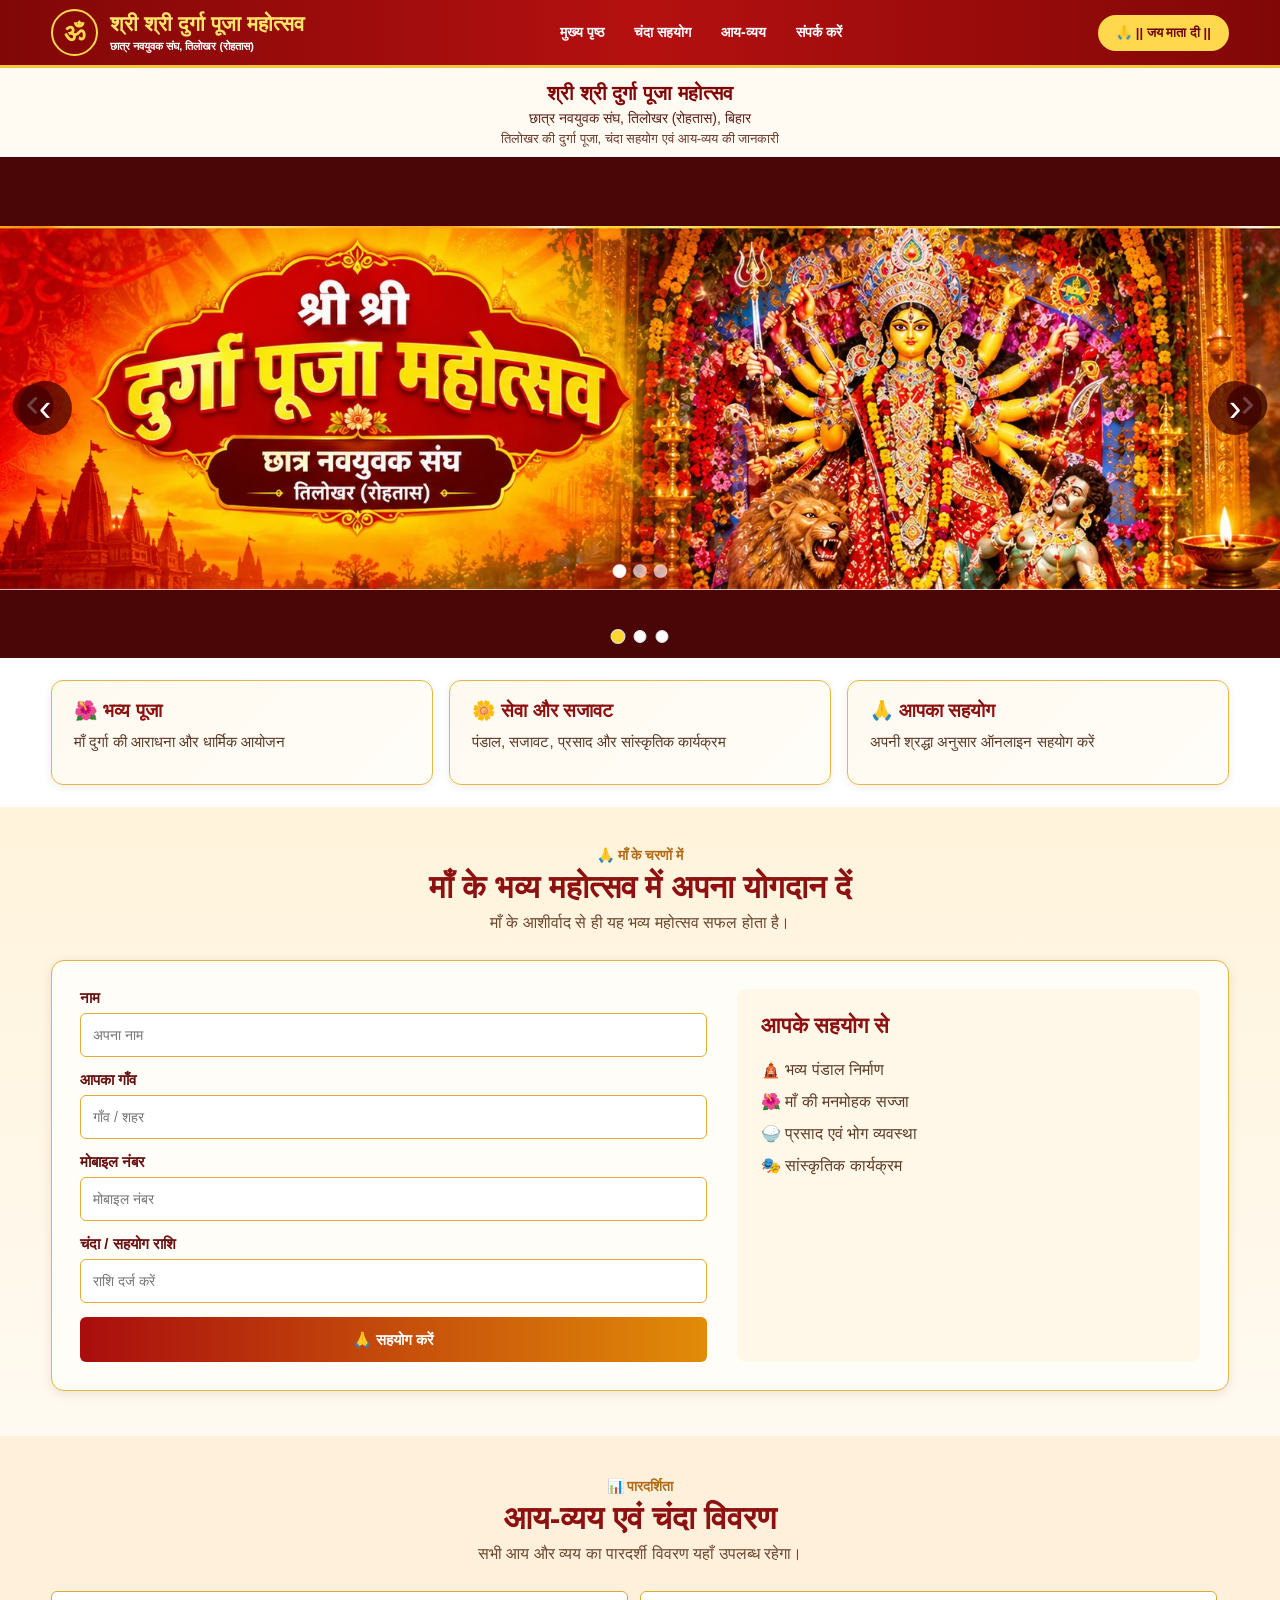
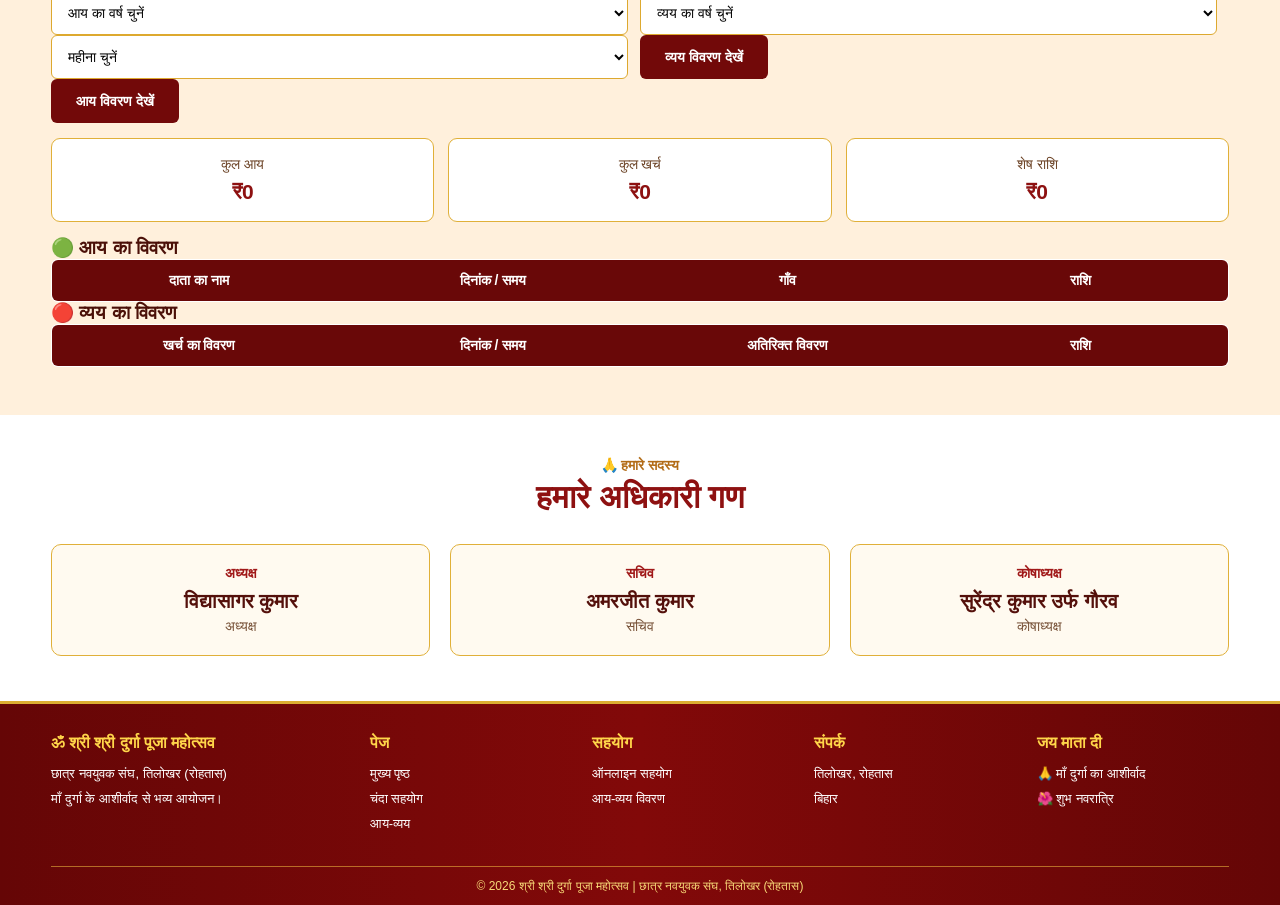
<file: index.html>
<!DOCTYPE html>
<html lang="hi">
<head>
<meta charset="UTF-8">
<meta name="viewport" content="width=device-width, initial-scale=1.0">

<meta name="google-site-verification" content="oud3vgP3lv2mJTjaL3decYX1BunGP83LpR1p1_RRr0Q" />

<title>श्री श्री दुर्गा पूजा महोत्सव | तिलोखर, रोहतास</title>
<link rel="icon" type="image/png" href="favicon.png">
<meta name="description" content="श्री श्री दुर्गा पूजा महोत्सव, छात्र नवयुवक संघ, तिलोखर (रोहतास) की आधिकारिक वेबसाइट। पूजा, चंदा सहयोग, आय-व्यय और समिति की जानकारी।">

<meta name="keywords" content="दुर्गा पूजा तिलोखर, Tilokhar Durga Puja, दुर्गा पूजा रोहतास, तिलोखर पूजा">

<meta name="robots" content="index, follow">

<style>

/* =========================
   BASIC
========================= */

*{
    margin:0;
    padding:0;
    box-sizing:border-box;
}

html{
    scroll-behavior:smooth;
}

body{
    font-family:Arial,"Noto Sans Devanagari",sans-serif;
    background:#fffaf2;
    color:#4b1008;
    overflow-x:hidden;
}


/* =========================
   HEADER
========================= */

header{
    width:100%;
    min-height:68px;

    background:linear-gradient(
        90deg,
        #810707,
        #b51010,
        #810707
    );

    border-bottom:3px solid #f4c63d;

    display:flex;
    align-items:center;
    justify-content:space-between;

    padding:7px 4%;

    gap:20px;
}


/* LEFT */

.brand{
    display:flex;
    align-items:center;
    gap:12px;

    flex-shrink:0;
}

.logo{
    width:47px;
    height:47px;

    border:2px solid #ffd84c;
    border-radius:50%;

    display:flex;
    align-items:center;
    justify-content:center;

    color:#ffd84c;
    font-size:25px;
    font-weight:bold;
}

.brand-text h1{
    color:#ffe36a;
    font-size:21px;
    line-height:1.1;
    font-weight:900;
}

.brand-text p{
    color:white;
    font-size:11px;
    margin-top:4px;
    font-weight:bold;
}


/* CENTER MENU */

nav{
    display:flex;
    align-items:center;
    justify-content:center;

    gap:30px;

    flex:1;
}

nav a{
    color:white;
    text-decoration:none;

    font-size:14px;
    font-weight:bold;

    white-space:nowrap;
}

nav a:hover{
    color:#ffd84d;
}


/* RIGHT */

.jai-mata{
    background:#ffd84d;
    color:#720707;

    padding:10px 18px;

    border-radius:25px;

    font-size:13px;
    font-weight:900;

    white-space:nowrap;
}


/* =========================
   POSTER SLIDER
========================= */

.hero{
    width:100%;
    background:#4a0606;
    overflow:hidden;
}

.slider{
    width:100%;
    position:relative;
    overflow:hidden;
}

.slides{
    width:300%;

    display:flex;

    transition:transform .7s ease-in-out;
}

.slide{
    width:33.333333%;
    flex:0 0 33.333333%;

    background:#4a0606;

    display:flex;
    align-items:center;
    justify-content:center;
}

.slide img{
    width:100%;
    height:auto;

    display:block;

    object-fit:contain;
}


/* ARROWS */

.arrow{
    position:absolute;

    top:50%;
    transform:translateY(-50%);

    width:54px;
    height:54px;

    border:none;
    border-radius:50%;

    background:rgba(65,0,0,.72);

    color:white;

    font-size:38px;
    line-height:54px;

    cursor:pointer;

    z-index:20;
}

.arrow:hover{
    background:#d69d17;
    color:#4a0606;
}

.arrow.left{
    left:18px;
}

.arrow.right{
    right:18px;
}


/* DOTS */

.dots{
    position:absolute;

    bottom:15px;
    left:50%;

    transform:translateX(-50%);

    display:flex;
    gap:9px;

    z-index:20;
}

.dot{
    width:13px;
    height:13px;

    border-radius:50%;

    background:white;

    border:1px solid #ddd;

    cursor:pointer;
}

.dot.active{
    background:#ffd52f;
    transform:scale(1.15);
}


/* =========================
   QUICK CARDS
========================= */

.quick-section{
    width:100%;

    background:#fff;

    padding:22px 4%;
}

.quick-cards{
    width:100%;

    display:grid;

    grid-template-columns:
        repeat(3,1fr);

    gap:16px;
}

.quick-card{
    min-height:105px;

    background:
        linear-gradient(
            135deg,
            #fffaf0,
            #fffdf8
        );

    border:1px solid #e2b842;

    border-radius:12px;

    padding:18px 22px;

    box-shadow:
        0 2px 8px
        rgba(90,40,0,.08);
}

.quick-card h3{
    color:#8d1111;

    font-size:19px;

    margin-bottom:8px;
}

.quick-card p{
    color:#5a3826;

    font-size:15px;

    line-height:1.6;
}


/* =========================
   DONATION SECTION
========================= */

.donation-section{
    width:100%;

    background:
        linear-gradient(
            180deg,
            #fff3db,
            #fffaf1
        );

    padding:40px 4% 45px;
}

.section-title{
    text-align:center;

    margin-bottom:28px;
}

.small-title{
    color:#b26b16;

    font-size:14px;

    font-weight:bold;

    margin-bottom:5px;
}

.section-title h2{
    color:#8e1111;

    font-size:32px;

    margin-bottom:8px;
}

.section-title p{
    color:#6a4730;

    font-size:16px;
}


/* DONATION BOX */

.donation-box{
    width:100%;

    background:#fffdf8;

    border:1px solid #e1b63d;

    border-radius:13px;

    padding:28px;

    box-shadow:
        0 3px 12px
        rgba(80,30,0,.10);
}

.donation-inner{
    display:grid;

    grid-template-columns:
        1.15fr .85fr;

    gap:30px;
}


/* FORM */

.form-group{
    margin-bottom:14px;
}

.form-group label{
    display:block;

    color:#671010;

    font-size:15px;

    font-weight:bold;

    margin-bottom:6px;
}

.form-group input{
    width:100%;

    height:44px;

    border:1px solid #e2ad32;

    border-radius:6px;

    padding:8px 12px;

    font-size:14px;

    background:white;

    color:#4b1008;

    outline:none;
}

.form-group input:focus{
    border-color:#a41414;
}


.donate-button{
    width:100%;

    height:45px;

    border:none;

    border-radius:6px;

    background:
        linear-gradient(
            90deg,
            #a90d0d,
            #e18c08
        );

    color:white;

    font-size:15px;

    font-weight:bold;

    cursor:pointer;
}

.donate-button:hover{
    opacity:.9;
}


/* INFO */

.donation-info{
    background:#fff8e8;

    border-radius:9px;

    padding:24px;
}

.donation-info h3{
    color:#8e1111;

    font-size:22px;

    margin-bottom:15px;
}

.donation-info p{
    color:#5d3b27;

    font-size:16px;

    line-height:2;
}


/* =========================
   ACCOUNTS
========================= */

.accounts-section{
    width:100%;

    background:#fff0dc;

    padding:42px 4% 48px;
}

.accounts-box{
    width:100%;
}


/* CONTROLS */

.account-controls{
    display:grid;

    grid-template-columns:
        1fr 1fr auto;

    gap:12px;

    margin-bottom:15px;
}

.account-controls select{
    width:100%;

    height:44px;

    border:1px solid #dda92f;

    border-radius:6px;

    padding:6px 12px;

    font-size:14px;

    background:white;
}

.view-button{
    height:44px;

    background:#720909;

    color:white;

    border:none;

    border-radius:6px;

    padding:0 25px;

    cursor:pointer;

    font-size:14px;

    font-weight:bold;
}


/* SUMMARY */

.summary{
    display:grid;

    grid-template-columns:
        repeat(3,1fr);

    gap:14px;

    margin-bottom:15px;
}

.summary-box{
    background:white;

    border:1px solid #e0b039;

    border-radius:9px;

    padding:17px;

    text-align:center;
}

.summary-box span{
    display:block;

    font-size:14px;

    color:#6b4225;

    margin-bottom:7px;
}

.summary-box strong{
    color:#8d1111;

    font-size:21px;
}


/* TABLE */

.account-table{
    width:100%;

    border-collapse:collapse;

    background:white;

    border:1px solid #dca72f;

    border-radius:7px;

    overflow:hidden;
}

.account-table th{
    background:#690808;
    color:white;
    padding:12px;
    font-size:14px;
    text-align:center;
    width:25%;
}

.account-table td{
    padding:13px;
    border-bottom:1px solid #eee0c7;
    font-size:14px;
    text-align:center;
    vertical-align:middle;
    width:25%;
}

.no-entry{
    text-align:center;

    color:#777;
}

/* =========================
   OFFICERS
========================= */

.officers-section{
    width:100%;

    background:#fff;

    padding:42px 4% 45px;
}

.officers{
    width:100%;

    display:grid;

    grid-template-columns:
        repeat(3,1fr);

    gap:20px;
}

.officer{
    background:#fffaf0;

    border:1px solid #e0b039;

    border-radius:10px;

    padding:20px;

    text-align:center;
}

.officer .role{
    color:#a01818;

    font-size:14px;

    margin-bottom:8px;

    font-weight:bold;
}

.officer h3{
    color:#54100b;

    font-size:20px;
}

.officer p{
    color:#765036;

    font-size:14px;

    margin-top:5px;
}


/* =========================
   FOOTER
========================= */

footer{
    width:100%;

    background:
        linear-gradient(
            90deg,
            #650606,
            #820909,
            #650606
        );

    color:white;

    border-top:3px solid #dcae32;
}

.footer-main{
    width:100%;

    padding:30px 4%;

    display:grid;

    grid-template-columns:
        1.5fr
        1fr
        1fr
        1fr
        1fr;

    gap:30px;
}

.footer-column h3{
    color:#ffd64a;

    font-size:16px;

    margin-bottom:10px;
}

.footer-column p,
.footer-column a{
    color:white;

    font-size:13px;

    line-height:1.9;

    text-decoration:none;

    display:block;
}

.footer-column a:hover{
    color:#ffd64a;
}

.footer-bottom{
    width:92%;

    margin:auto;

    border-top:
        1px solid
        rgba(255,210,70,.5);

    padding:12px 0;

    text-align:center;

    color:#f8d978;

    font-size:12px;
}


/* =========================
   TABLET
========================= */

@media(max-width:900px){

    header{
        flex-wrap:wrap;

        justify-content:center;
    }

    .brand{
        width:100%;

        justify-content:center;
    }

    nav{
        width:100%;

        gap:18px;
    }

    .quick-cards{
        grid-template-columns:1fr;
    }

    .donation-inner{
        grid-template-columns:1fr;
    }

    .officers{
        grid-template-columns:
            repeat(3,1fr);
    }

    .footer-main{
        grid-template-columns:
            repeat(2,1fr);
    }
}


/* =========================
   MOBILE
========================= */

@media(max-width:600px){

    header{
        padding:9px 10px;
    }

    .brand{
        width:100%;

        justify-content:center;
    }

    .brand-text h1{
        font-size:18px;
    }

    .brand-text p{
        font-size:10px;
    }

    nav{
        width:100%;

        overflow-x:auto;

        justify-content:flex-start;

        padding-bottom:4px;
    }

    nav a{
        font-size:12px;
    }

    .jai-mata{
        display:none;
    }


    /* POSTER */

    .arrow{
        width:40px;
        height:40px;

        line-height:40px;

        font-size:28px;
    }

    .arrow.left{
        left:8px;
    }

    .arrow.right{
        right:8px;
    }


    /* CARDS */

    .quick-section{
        padding:15px 4%;
    }


    /* DONATION */

    .donation-section{
        padding:30px 4%;
    }

    .section-title h2{
        font-size:25px;
    }

    .section-title p{
        font-size:14px;
    }

    .donation-box{
        padding:16px;
    }

    .donation-inner{
        gap:18px;
    }


    /* ACCOUNTS */

    .accounts-section{
        padding:30px 4%;
    }

    .account-controls{
        grid-template-columns:1fr;
    }

    .view-button{
        width:100%;
    }

    .summary{
        grid-template-columns:
            repeat(3,1fr);

        gap:7px;
    }

    .summary-box{
        padding:11px 4px;
    }

    .summary-box span{
        font-size:11px;
    }

    .summary-box strong{
        font-size:16px;
    }
.account-pagination{
    display:flex;
    align-items:center;
    justify-content:center;
    gap:8px;
    flex-wrap:wrap;
    margin-top:20px;
}

.account-pagination select{
    padding:8px 12px;
    border:1px solid #dca72f;
    border-radius:6px;
    background:white;
    color:#54100b;
    font-size:14px;
}

.account-pagination button{
    padding:8px 12px;
    border:1px solid #dca72f;
    border-radius:6px;
    background:white;
    color:#54100b;
    cursor:pointer;
    font-size:14px;
}

.account-pagination button.active{
    background:#690808;
    color:white;
}

.account-pagination button:disabled{
    opacity:.45;
    cursor:not-allowed;
}

.account-pagination .page-info{
    color:#765036;
    font-size:14px;
}

    /* OFFICERS */

    .officers-section{
        padding:30px 4%;
    }

    .officers{
        grid-template-columns:1fr;
    }


    /* FOOTER */

    .footer-main{
        grid-template-columns:
            1fr 1fr;

        gap:20px;
    }
}


@media(max-width:400px){

    .summary{
        grid-template-columns:1fr;
    }

    .footer-main{
        grid-template-columns:1fr;
    }
}
/* =========================
   UPI PAYMENT PANEL
========================= */

.upi-payment-panel{
    display:none;
    margin-top:20px;
    padding:20px;
    background:#fff8e1;
    border:2px solid #e2ad32;
    border-radius:12px;
    text-align:center;
}

.upi-payment-panel h3{
    color:#8e1111;
    font-size:22px;
    margin-bottom:10px;
}

.upi-payment-panel p{
    color:#5d3b27;
    line-height:1.7;
}

.upi-id-box{
    background:white;
    border:1px solid #e2ad32;
    padding:12px;
    margin:15px 0;
    border-radius:8px;
    color:#8e1111;
    font-weight:bold;
}

.upi-qr{
    width:260px;
    max-width:100%;
    height:auto;
    display:block;
    margin:15px auto;
    border-radius:10px;
    border:1px solid #ddd;
}

.upi-pay-button{
    display:block;
    width:100%;
    padding:13px;
    margin:12px 0;
    background:#198754;
    color:white;
    text-decoration:none;
    border-radius:7px;
    font-weight:bold;
    font-size:15px;
}

.upi-pay-button:hover{
    opacity:.9;
}

.utr-input{
    width:100%;
    height:45px;
    padding:10px 12px;
    margin:10px 0;
    border:1px solid #dca72f;
    border-radius:7px;
    font-size:14px;
    box-sizing:border-box;
    outline:none;
}

.utr-input:focus{
    border-color:#8e1111;
}

.payment-submit-button{
    width:100%;
    min-height:45px;
    padding:10px;
    border:none;
    border-radius:7px;
    background:#a90d0d;
    color:white;
    font-size:15px;
    font-weight:bold;
    cursor:pointer;
}

.payment-submit-button:hover{
    opacity:.9;
}

.payment-note{
    font-size:13px !important;
    color:#6a4730 !important;
}
</style>
</head>


<body>


<!-- =========================
     HEADER
========================= -->

<header>

    <!-- LEFT -->

    <div class="brand">

        <div class="logo">
            ॐ
        </div>

        <div class="brand-text">

            <h1>
                श्री श्री दुर्गा पूजा महोत्सव
            </h1>

            <p>
                छात्र नवयुवक संघ, तिलोखर (रोहतास)
            </p>

        </div>

    </div>


    <!-- CENTER -->

    <nav>

        <a href="#">
            मुख्य पृष्ठ
        </a>

        <a href="#donation">
            चंदा सहयोग
        </a>

        <a href="#accounts">
            आय-व्यय
        </a>

        <a href="#contact">
            संपर्क करें
        </a>

    </nav>


    <!-- RIGHT -->

    <div class="jai-mata">
        🙏 || जय माता दी ||
    </div>

</header>
<!-- SEO TITLE -->
<section style="text-align:center; padding:14px 10px 10px; background:#fffaf2;">

    <h2 style="font-size:20px; color:#810707; margin-bottom:5px;">
        श्री श्री दुर्गा पूजा महोत्सव
    </h2>

    <p style="font-size:14px; color:#5a2118;">
        छात्र नवयुवक संघ, तिलोखर (रोहतास), बिहार
    </p>

    <p style="font-size:13px; color:#6b3a2d; margin-top:4px;">
        तिलोखर की दुर्गा पूजा, चंदा सहयोग एवं आय-व्यय की जानकारी
    </p>

</section>


<!-- =========================
     POSTER SLIDER
========================= -->

<section class="hero">

    <div class="slider">

        <div
            class="slides"
            id="slides"
        >

            <!-- POSTER 1 -->

            <div class="slide">

                <img
                    src="poster-1-puja.jpg"
                    alt="श्री श्री दुर्गा पूजा महोत्सव"
                >

            </div>


            <!-- POSTER 2 -->

            <div class="slide">

                <img
                    src="poster-2-adhikarigan.jpg"
                    alt="अधिकारी गण"
                >

            </div>


            <!-- POSTER 3 -->

            <div class="slide">

                <img
                    src="poster-3-donation.jpg"
                    alt="चंदा सहयोग"
                >

            </div>

        </div>


        <!-- LEFT ARROW -->

        <button
            class="arrow left"
            onclick="prevSlide()"
        >
            ‹
        </button>


        <!-- RIGHT ARROW -->

        <button
            class="arrow right"
            onclick="nextSlide()"
        >
            ›
        </button>


        <!-- DOTS -->

        <div class="dots">

            <span
                class="dot active"
                onclick="goToSlide(0)"
            ></span>

            <span
                class="dot"
                onclick="goToSlide(1)"
            ></span>

            <span
                class="dot"
                onclick="goToSlide(2)"
            ></span>

        </div>

    </div>

</section>



<!-- =========================
     QUICK CARDS
========================= -->

<section class="quick-section">

    <div class="quick-cards">


        <div class="quick-card">

            <h3>
                🌺 भव्य पूजा
            </h3>

            <p>
                माँ दुर्गा की आराधना और धार्मिक आयोजन
            </p>

        </div>


        <div class="quick-card">

            <h3>
                🌼 सेवा और सजावट
            </h3>

            <p>
                पंडाल, सजावट, प्रसाद और सांस्कृतिक कार्यक्रम
            </p>

        </div>


        <div class="quick-card">

            <h3>
                🙏 आपका सहयोग
            </h3>

            <p>
                अपनी श्रद्धा अनुसार ऑनलाइन सहयोग करें
            </p>

        </div>


    </div>

</section>



<!-- =========================
     DONATION
========================= -->

<section
    class="donation-section"
    id="donation"
>

    <div class="section-title">

        <div class="small-title">
            🙏 माँ के चरणों में
        </div>

        <h2>
            माँ के भव्य महोत्सव में अपना योगदान दें
        </h2>

        <p>
            माँ के आशीर्वाद से ही यह भव्य महोत्सव सफल होता है।
        </p>

    </div>


    <div class="donation-box">

        <div class="donation-inner">


            <!-- FORM -->

<div>

    <!-- नाम -->
    <div class="form-group">
        <label>नाम</label>

        <input
            type="text"
            id="donorName"
            placeholder="अपना नाम"
            required
        >
    </div>


    <!-- गाँव -->
    <div class="form-group">
        <label>आपका गाँव</label>

        <input
            type="text"
            id="donorVillage"
            placeholder="गाँव / शहर"
            required
        >
    </div>


    <!-- मोबाइल -->
    <div class="form-group">
        <label>मोबाइल नंबर</label>

        <input
            type="tel"
            id="donorMobile"
            placeholder="मोबाइल नंबर"
            maxlength="10"
            inputmode="numeric"
            required
        >
    </div>


    <!-- राशि -->
    <div class="form-group">
        <label>चंदा / सहयोग राशि</label>

        <input
            type="number"
            id="donationAmount"
            placeholder="राशि दर्ज करें"
            min="101"
            step="1"
            required
        >
    </div>


    <!-- सहयोग बटन -->
    <button
        class="donate-button"
        type="button"
        onclick="startDonation()"
    >
        🙏 सहयोग करें
    </button>


    <!-- =========================
         UPI PAYMENT PANEL
    ========================= -->

    <div
        id="upiPaymentPanel"
        class="upi-payment-panel"
    >

        <h3>
            🙏 UPI से भुगतान करें
        </h3>

        <p>
            सहयोग राशि:
            <strong id="selectedDonationAmount">
                ₹0
            </strong>
        </p>

        <div class="upi-id-box">
            UPI ID: 8409651490-2@ybl
        </div>


        <!-- QR CODE -->
        <img
            src="IPPB QR.png"
            alt="UPI QR Code"
            class="upi-qr"
        >


        <!-- UPI APP BUTTON -->
        <a
            id="upiPayButton"
            class="upi-pay-button"
            href="#"
        >
            📱 UPI App से भुगतान करें
        </a>


        <p class="payment-note">
            भुगतान करने के बाद नीचे अपना
            UTR / Transaction ID दर्ज करें।
        </p>


        <input
            type="text"
            id="donationUTR"
            class="utr-input"
            placeholder="UTR / Transaction ID"
        >


        <button
            id="paymentSubmitButton"
            class="payment-submit-button"
            type="button"
            onclick="submitDonationPayment()"
        >
            ✅ भुगतान विवरण जमा करें
        </button>

    </div>

</div>


            <!-- INFO -->

            <div class="donation-info">

                <h3>
                    आपके सहयोग से
                </h3>

                <p>
                    🛕 भव्य पंडाल निर्माण
                </p>

                <p>
                    🌺 माँ की मनमोहक सज्जा
                </p>

                <p>
                    🍚 प्रसाद एवं भोग व्यवस्था
                </p>

                <p>
                    🎭 सांस्कृतिक कार्यक्रम
                </p>

            </div>

        </div>

    </div>

</section>



<!-- =========================
     ACCOUNTS
========================= -->

<section
    class="accounts-section"
    id="accounts"
>

    <div class="section-title">

        <div class="small-title">
            📊 पारदर्शिता
        </div>

        <h2>
            आय-व्यय एवं चंदा विवरण
        </h2>

        <p>
            सभी आय और व्यय का पारदर्शी विवरण यहाँ उपलब्ध रहेगा।
        </p>

    </div>


    <div class="accounts-box">


        <div class="account-controls">

    <!-- आय के लिए -->
    <div class="income-controls">
        <select id="incomeYear">
            <option value="">आय का वर्ष चुनें</option>
            <option value="2026">2026</option>
        </select>

        <select id="incomeMonth">
            <option value="">महीना चुनें</option>
            <option value="all">सभी महीने</option>
            <option value="9">सितंबर</option>
            <option value="10">अक्टूबर</option>
            <option value="11">नवंबर</option>
            <option value="12">दिसंबर</option>
        </select>

        <button class="view-button" id="incomeViewButton">
            आय विवरण देखें
        </button>
    </div>

    <!-- व्यय के लिए -->
    <div class="expense-controls">
        <select id="expenseYear">
            <option value="">व्यय का वर्ष चुनें</option>
            <option value="2026">2026</option>
        </select>

        <button class="view-button" id="expenseViewButton">
            व्यय विवरण देखें
        </button>
    </div>

</div>
</div>
        <div class="summary">

            <div class="summary-box">

                <span>
                    कुल आय
                </span>

                <strong id="totalIncome">
    ₹0
</strong>

            </div>


            <div class="summary-box">

                <span>
                    कुल खर्च
                </span>

                <strong id="totalExpense">
    ₹0
</strong>

            </div>


            <div class="summary-box">

                <span>
                    शेष राशि
                </span>

                <strong id="totalBalance">
    ₹0
</strong>

            </div>

        </div>


       <div class="account-list-section">

    <!-- =========================
         आय का विवरण
    ========================= -->

    <h3 class="income-title">🟢 आय का विवरण</h3>

    <table class="account-table">

        <thead>
            <tr>
                <th>दाता का नाम</th>
                <th>दिनांक / समय</th>
                <th>गाँव</th>
                <th>राशि</th>
            </tr>
        </thead>

        <tbody id="incomeTableBody"></tbody>

    </table>

    <div
        id="incomePagination"
        class="account-pagination"
    ></div>


    <!-- =========================
         व्यय का विवरण
    ========================= -->

    <h3 class="expense-title">🔴 व्यय का विवरण</h3>

    <table class="account-table">

        <thead>
            <tr>
                <th>खर्च का विवरण</th>
                <th>दिनांक / समय</th>
                <th>अतिरिक्त विवरण</th>
                <th>राशि</th>
            </tr>
        </thead>

        <tbody id="expenseTableBody"></tbody>

    </table>

    <div
        id="expensePagination"
        class="account-pagination"
    ></div>

</div>

    </div>

</section>



<!-- =========================
     OFFICERS
========================= -->

<section class="officers-section">

    <div class="section-title">

        <div class="small-title">
            🙏 हमारे सदस्य
        </div>

        <h2>
            हमारे अधिकारी गण
        </h2>

    </div>


    <div class="officers">


        <div class="officer">

            <div class="role">
                अध्यक्ष
            </div>

            <h3>
                विद्यासागर कुमार
            </h3>

            <p>
                अध्यक्ष
            </p>

        </div>


        <div class="officer">

            <div class="role">
                सचिव
            </div>

            <h3>
                अमरजीत कुमार
            </h3>

            <p>
                सचिव
            </p>

        </div>


        <div class="officer">

            <div class="role">
                कोषाध्यक्ष
            </div>

            <h3>
                सुरेंद्र कुमार उर्फ गौरव
            </h3>

            <p>
                कोषाध्यक्ष
            </p>

        </div>


    </div>

</section>



<!-- =========================
     FOOTER
========================= -->

<footer id="contact">

    <div class="footer-main">


        <div class="footer-column">

            <h3>
                ॐ श्री श्री दुर्गा पूजा महोत्सव
            </h3>

            <p>
                छात्र नवयुवक संघ, तिलोखर (रोहतास)
            </p>

            <p>
                माँ दुर्गा के आशीर्वाद से भव्य आयोजन।
            </p>

        </div>


        <div class="footer-column">

            <h3>
                पेज
            </h3>

            <a href="#">
                मुख्य पृष्ठ
            </a>

            <a href="#donation">
                चंदा सहयोग
            </a>

            <a href="#accounts">
                आय-व्यय
            </a>

        </div>


        <div class="footer-column">

            <h3>
                सहयोग
            </h3>

            <a href="#donation">
                ऑनलाइन सहयोग
            </a>

            <a href="#accounts">
                आय-व्यय विवरण
            </a>

        </div>


        <div class="footer-column">

            <h3>
                संपर्क
            </h3>

            <p>
                तिलोखर, रोहतास
            </p>

            <p>
                बिहार
            </p>

        </div>


        <div class="footer-column">

            <h3>
                जय माता दी
            </h3>

            <p>
                🙏 माँ दुर्गा का आशीर्वाद
            </p>

            <p>
                🌺 शुभ नवरात्रि
            </p>

        </div>


    </div>


    <div class="footer-bottom">

        © 2026 श्री श्री दुर्गा पूजा महोत्सव
        |
        छात्र नवयुवक संघ, तिलोखर (रोहतास)

    </div>

</footer>



<!-- =========================
     SLIDER JAVASCRIPT
========================= -->

<script>

let currentSlide = 0;

const totalSlides = 3;

const slides =
    document.getElementById("slides");

const dots =
    document.querySelectorAll(".dot");


function updateSlider(){

    slides.style.transform =
        "translateX(-" +
        (currentSlide * 33.3333333333) +
        "%)";


    dots.forEach(function(dot,index){

        if(index === currentSlide){

            dot.classList.add("active");

        }else{

            dot.classList.remove("active");

        }

    });

}


function nextSlide(){

    currentSlide++;

    if(currentSlide >= totalSlides){

        currentSlide = 0;

    }

    updateSlider();

}


function prevSlide(){

    currentSlide--;

    if(currentSlide < 0){

        currentSlide = totalSlides - 1;

    }

    updateSlider();

}


function goToSlide(index){

    currentSlide = index;

    updateSlider();

}


/* 5 सेकंड में poster बदलेगा */

setInterval(function(){

    nextSlide();

},5000);
</script>

<script>

const DONATION_API = "https://script.google.com/macros/s/AKfycbyJ5n4dj_5qxm5g_LT0ENFjZ-tnMQdNJEleRuOH6T0bda5ili3PrDMkQkB9aejHxZrdfQ/exec";

let currentDonationData = null;


/* =========================
   START DONATION
========================= */

function startDonation(){

    const name =
        document.getElementById("donorName").value.trim();

    const village =
        document.getElementById("donorVillage").value.trim();

    const mobile =
        document.getElementById("donorMobile").value.trim();

    const amount =
        document.getElementById("donationAmount").value.trim();


    /* नाम */

    if(name === ""){
        alert("कृपया अपना नाम भरें।");

        document
            .getElementById("donorName")
            .focus();

        return;
    }


    /* गाँव */

    if(village === ""){
        alert("कृपया अपना गाँव / शहर भरें।");

        document
            .getElementById("donorVillage")
            .focus();

        return;
    }


    /* मोबाइल */

    if(!/^[0-9]{10}$/.test(mobile)){
        alert("कृपया 10 अंकों का सही मोबाइल नंबर भरें।");

        document
            .getElementById("donorMobile")
            .focus();

        return;
    }


    /* राशि */

    const numericAmount =
        Number(amount);


    if(
        amount === "" ||
        !Number.isFinite(numericAmount) ||
        numericAmount < 101
    ){

        alert(
            "न्यूनतम ऑनलाइन सहयोग राशि ₹101 है।"
        );

        document
            .getElementById("donationAmount")
            .focus();

        return;
    }


    /* DONATION DATA */

    currentDonationData = {

        name:name,

        village:village,

        mobile:mobile,

        amount:numericAmount

    };


    /* राशि दिखाएँ */

    document
        .getElementById("selectedDonationAmount")
        .textContent =
        "₹" + numericAmount;


    /* UPI LINK */

    const upiLink =
        "upi://pay" +
        "?pa=8409651490-2@ybl" +
        "&pn=Shri%20Shri%20Durga%20Puja%20Mahotsav" +
        "&am=" +
        encodeURIComponent(numericAmount) +
        "&cu=INR";


    document
        .getElementById("upiPayButton")
        .href = upiLink;


    /* PAYMENT PANEL SHOW */

    const panel =
        document.getElementById(
            "upiPaymentPanel"
        );

    panel.style.display = "block";


    panel.scrollIntoView({
        behavior:"smooth",
        block:"center"
    });

}


/* =========================
   SUBMIT PAYMENT DETAILS
========================= */

async function submitDonationPayment(){

    if(!currentDonationData){

        alert(
            "पहले सहयोग राशि भरकर सहयोग करें।"
        );

        return;
    }


    const utr =
        document
            .getElementById("donationUTR")
            .value
            .trim();


    if(utr === ""){

        alert(
            "कृपया भुगतान के बाद UTR / Transaction ID भरें।"
        );

        document
            .getElementById("donationUTR")
            .focus();

        return;
    }


    const button =
        document.getElementById(
            "paymentSubmitButton"
        );


    button.disabled = true;

    button.textContent =
        "⏳ जमा हो रहा है...";


    const payload = {

        type:"ONLINE",

        name:
            currentDonationData.name,

        amount:
            currentDonationData.amount,

        utr:utr,

        mobile:
            currentDonationData.mobile,

        note:
            "गाँव: " +
            currentDonationData.village

    };


    try{

        const response =
            await fetch(
                DONATION_API,
                {
                    method:"POST",

                    headers:{
                        "Content-Type":
                            "text/plain;charset=utf-8"
                    },

                    body:
                        JSON.stringify(payload)
                }
            );


        const result =
            await response.json();


        if(result.success){

            alert(
                "आपका भुगतान विवरण सफलतापूर्वक जमा हो गया है।\n\nभुगतान की जाँच के बाद इसे आय-व्यय में दिखाया जाएगा।"
            );


            document
                .getElementById(
                    "donationUTR"
                )
                .value = "";


            currentDonationData = null;


            document
                .getElementById(
                    "upiPaymentPanel"
                )
                .style.display = "none";


        }else{

            alert(
                result.message ||
                "भुगतान विवरण जमा नहीं हो पाया।"
            );

        }


    }catch(error){

        console.error(
            "Donation Error:",
            error
        );


        alert(
            "भुगतान विवरण जमा नहीं हो पाया। कृपया इंटरनेट कनेक्शन जाँचें और दोबारा प्रयास करें।"
        );

    }


    button.disabled = false;

    button.textContent =
        "✅ भुगतान विवरण जमा करें";

}

</script>
<script>

let allFilteredRecords = [];

let incomeFilteredRecords = [];
let expenseFilteredRecords = [];
let verifiedDonationRecords = [];

let currentPage = 1;
let pageSize = 25;

let incomeCurrentPage = 1;
let expenseCurrentPage = 1;


/* =========================
   LOAD AAY-VYAY DATA
========================= */

/* =========================
   LOAD AAY DATA
========================= */

/* =========================
   FAST ACCOUNTS DATA CACHE
========================= */

let accountsDataCache = null;
let accountsDataLoading = null;


/* =========================
   DATA केवल एक बार LOAD करें
========================= */

async function loadAccountsDataOnce() {

    // अगर data पहले से मौजूद है तो तुरंत वापस दें
    if (accountsDataCache) {
        return accountsDataCache;
    }

    // अगर पहले से loading चल रही है तो उसी का इंतजार करें
    if (accountsDataLoading) {
        return accountsDataLoading;
    }


    accountsDataLoading = Promise.all([

        /* NORMAL आय + व्यय */
        fetch(
            "https://script.google.com/macros/s/AKfycbz3_GtBFIWVwN2rEtzAJhnSBKGqxDrXJjQHf4XSmtJ7HDodZa-BKbPIz9LtIOlBVN5f/exec?action=data"
        ).then(function(response) {
            return response.json();
        }),


        /* VERIFIED ONLINE CHANDA */
        fetch(
            DONATION_API + "?action=verified"
        ).then(function(response) {
            return response.json();
        })

    ]).then(function(results) {

        const normalData =
            results[0];

        const verifiedData =
            results[1];


        /* =========================
           NORMAL RECORDS
        ========================= */

        const allNormalRecords =
            normalData.records || [];


        const normalIncome =
            allNormalRecords.filter(function(record) {

                return String(
                    record.type || ""
                ).trim() === "आय";

            });


        const normalExpense =
            allNormalRecords.filter(function(record) {

                return String(
                    record.type || ""
                ).trim() === "व्यय";

            });


        /* =========================
           VERIFIED ONLINE INCOME
        ========================= */

        const verifiedIncome = [];


        if (Array.isArray(verifiedData)) {

            verifiedData.forEach(function(donation) {

                const timestamp =
                    donation.Timestamp || "";


                const dateObject =
                    new Date(timestamp);


                if (
                    isNaN(
                        dateObject.getTime()
                    )
                ) {
                    return;
                }


                const month =
                    dateObject.getMonth() + 1;


                const day =
                    dateObject.getDate();


                const year =
                    dateObject.getFullYear();


                const hour =
                    dateObject.getHours();


                const minute =
                    dateObject.getMinutes();


                const second =
                    dateObject.getSeconds();


                const name =
                    donation.Name || "";


                let village =
                    donation.Note || "";


                village =
                    village
                        .replace("गाँव:", "")
                        .trim();


                const amount =
                    Number(
                        donation.Amount
                    ) || 0;


                verifiedIncome.push({

                    type: "आय",

                    date:
                        String(month).padStart(2, "0") +
                        "/" +
                        String(day).padStart(2, "0") +
                        "/" +
                        year +
                        " " +
                        String(hour).padStart(2, "0") +
                        ":" +
                        String(minute).padStart(2, "0") +
                        ":" +
                        String(second).padStart(2, "0"),

                    description:
                        name,

                    village:
                        village,

                    amount:
                        amount,

                    onlineVerified:
                        true

                });

            });

        }


        /* =========================
           CACHE तैयार
        ========================= */

        accountsDataCache = {

            normalIncome:
                normalIncome,

            normalExpense:
                normalExpense,

            verifiedIncome:
                verifiedIncome

        };


        return accountsDataCache;


    }).catch(function(error) {

        // अगर loading में error हो तो अगली कोशिश की अनुमति दें
        accountsDataLoading = null;

        throw error;

    });


    return accountsDataLoading;
}


/* =========================
   FAST LOAD INCOME
========================= */

async function loadIncomeData() {

    const selectedYear =
        document.getElementById(
            "incomeYear"
        ).value;


    const selectedMonth =
        document.getElementById(
            "incomeMonth"
        ).value;


    if (
        selectedYear === "" ||
        selectedMonth === ""
    ) {

        alert(
            "कृपया पहले आय का वर्ष और महीना चुनें"
        );

        return;
    }


    try {

        const data =
            await loadAccountsDataOnce();


        /* =========================
           NORMAL + VERIFIED आय
        ========================= */

        const allIncomeRecords = [

            ...data.normalIncome,

            ...data.verifiedIncome

        ];


        /* =========================
           YEAR + MONTH FILTER
        ========================= */

        incomeFilteredRecords =
            allIncomeRecords.filter(
                function(record) {

                    const dateParts =
                        String(
                            record.date || ""
                        )
                        .split(" ")[0]
                        .split("/");


                    if (
                        dateParts.length !== 3
                    ) {
                        return false;
                    }


                    const month =
                        Number(
                            dateParts[0]
                        );


                    const year =
                        Number(
                            dateParts[2]
                        );


                    return (

                        year ===
                        Number(selectedYear)

                        &&

                        (
                            selectedMonth ===
                            "all"

                            ||

                            month ===
                            Number(selectedMonth)
                        )

                    );

                }
            );


        /* =========================
           PAGE RESET
        ========================= */

        incomeCurrentPage = 1;


        /* =========================
           TABLE तुरंत दिखाएँ
        ========================= */

        renderAccountTable();


    } catch (error) {

        console.error(
            "Income Error:",
            error
        );


        document.getElementById(
            "incomeTableBody"
        ).innerHTML = `

            <tr>

                <td
                    colspan="4"
                    class="no-entry"
                >
                    आय का विवरण लोड नहीं हो पाया
                </td>

            </tr>

        `;

    }

}


/* =========================
   FAST LOAD EXPENSE
========================= */

async function loadExpenseData() {

    const selectedYear =
        document.getElementById(
            "expenseYear"
        ).value;


    if (
        selectedYear === ""
    ) {

        alert(
            "कृपया पहले व्यय का वर्ष चुनें"
        );

        return;
    }


    try {

        const data =
            await loadAccountsDataOnce();


        /* =========================
           YEAR FILTER
        ========================= */

        expenseFilteredRecords =
            data.normalExpense.filter(
                function(record) {

                    const dateParts =
                        String(
                            record.date || ""
                        )
                        .split(" ")[0]
                        .split("/");


                    if (
                        dateParts.length !== 3
                    ) {
                        return false;
                    }


                    const year =
                        Number(
                            dateParts[2]
                        );


                    return (
                        year ===
                        Number(selectedYear)
                    );

                }
            );


        /* =========================
           PAGE RESET
        ========================= */

        expenseCurrentPage = 1;


        /* =========================
           TABLE तुरंत दिखाएँ
        ========================= */

        renderAccountTable();


    } catch (error) {

        console.error(
            "Expense Error:",
            error
        );


        document.getElementById(
            "expenseTableBody"
        ).innerHTML = `

            <tr>

                <td
                    colspan="4"
                    class="no-entry"
                >
                    व्यय का विवरण लोड नहीं हो पाया
                </td>

            </tr>

        `;

    }

}
/* =========================
   TABLE
========================= */
function updateAccountSummary() {

    const totalIncome =
        (incomeFilteredRecords || [])
        .reduce((sum, record) => sum + (Number(record.amount) || 0), 0);

    const totalExpense =
        (expenseFilteredRecords || [])
        .reduce((sum, record) => sum + (Number(record.amount) || 0), 0);

    const balance = totalIncome - totalExpense;

    document.getElementById("totalIncome").textContent =
        "₹" + totalIncome;

    document.getElementById("totalExpense").textContent =
        "₹" + totalExpense;

    document.getElementById("totalBalance").textContent =
        "₹" + balance;
}
   function formatRecordDate(dateValue) {

    const text = String(dateValue || "").trim();

    const parts = text.split(" ");

    if (parts.length < 2) {
        return text;
    }

    const dateParts = parts[0].split("/");
    const timeParts = parts[1].split(":");

    if (dateParts.length !== 3 || timeParts.length < 2) {
        return text;
    }

    const month = Number(dateParts[0]);
    const day = Number(dateParts[1]);
    const year = Number(dateParts[2]);

    let hour = Number(timeParts[0]);
    const minute = timeParts[1];
    const second = timeParts[2] || "00";

    const ampm = hour >= 12 ? "PM" : "AM";

    hour = hour % 12;

    if (hour === 0) {
        hour = 12;
    }

    const formattedHour =
        String(hour).padStart(2, "0");

    return (
        String(day).padStart(2, "0") + "/" +
        String(month).padStart(2, "0") + "/" +
        year + " " +
        formattedHour + ":" +
        minute + ":" +
        second + " " +
        ampm
    );
}
function renderAccountTable() {

    const incomeBody =
        document.getElementById("incomeTableBody");

    const expenseBody =
        document.getElementById("expenseTableBody");


    incomeBody.innerHTML = "";
    expenseBody.innerHTML = "";


    // ==============================
    // आय
    // ==============================

    const incomeRecords =
        incomeFilteredRecords || [];


    if (incomeRecords.length === 0) {

        incomeBody.innerHTML = `
            <tr>
                <td colspan="4" class="no-entry">
                    इस महीने अभी तक कोई आय विवरण उपलब्ध नहीं है।
                </td>
            </tr>
        `;

    } else {

        const incomeStart =
            (incomeCurrentPage - 1) * pageSize;

        const incomeEnd =
            incomeStart + pageSize;

        const incomePageRecords =
            incomeRecords.slice(
                incomeStart,
                incomeEnd
            );


        incomePageRecords.forEach(function(record) {

            const row =
                document.createElement("tr");


            row.innerHTML = `

                <td>
                    ${record.description || ""}

                    ${
                        record.onlineVerified
                        ? '<div class="verified">✓ सत्यापित ऑनलाइन</div>'
                        : ''
                    }
                </td>

                <td>
                    ${formatRecordDate(record.date)}
                </td>

                <td>
                    ${record.village || ""}
                </td>

                <td>
                    ₹${Number(record.amount) || 0}
                </td>

            `;


            incomeBody.appendChild(row);

        });

    }


    // ==============================
    // व्यय
    // ==============================

    const expenseRecords =
        expenseFilteredRecords || [];


    if (expenseRecords.length === 0) {

        expenseBody.innerHTML = `
            <tr>
                <td colspan="4" class="no-entry">
                    इस वर्ष का अभी तक कोई व्यय विवरण उपलब्ध नहीं है।
                </td>
            </tr>
        `;

    } else {

        const expenseStart =
            (expenseCurrentPage - 1) * pageSize;

        const expenseEnd =
            expenseStart + pageSize;

        const expensePageRecords =
            expenseRecords.slice(
                expenseStart,
                expenseEnd
            );


        expensePageRecords.forEach(function(record) {

            const row =
                document.createElement("tr");


            row.innerHTML = `

                <td>
                    ${record.description || ""}
                </td>

                <td>
                    ${formatRecordDate(record.date)}
                </td>

                <td>
                    ${record.details || ""}
                </td>

                <td>
                    ₹${Number(record.amount) || 0}
                </td>

            `;


            expenseBody.appendChild(row);

        });

    }


    // ==============================
    // PAGINATION
    // ==============================

    renderIncomePagination(
        incomeRecords.length
    );

    renderExpensePagination(
        expenseRecords.length
    );


    // ==============================
    // TOTAL
    // ==============================

    updateSelectedTotals();

}

/* =========================
   PAGINATION
========================= */


/* =========================
   आय Pagination
========================= */

function renderIncomePagination(totalRecords) {

    const pagination =
        document.getElementById("incomePagination");

    if (!pagination) return;

    pagination.innerHTML = "";

    const totalPages =
        Math.ceil(totalRecords / pageSize);

    const sizeLabel =
        document.createElement("span");

    sizeLabel.textContent = "प्रति पेज:";

    pagination.appendChild(sizeLabel);


    const sizeSelect =
        document.createElement("select");

    [25, 50, 75, 100].forEach(size => {

        const option =
            document.createElement("option");

        option.value = size;
        option.textContent = size;

        if (size === pageSize) {
            option.selected = true;
        }

        sizeSelect.appendChild(option);

    });


    sizeSelect.addEventListener("change", function () {

        pageSize = Number(this.value);

        incomeCurrentPage = 1;
        expenseCurrentPage = 1;

        renderAccountTable();

    });


    pagination.appendChild(sizeSelect);


    if (totalPages <= 1) {

        const info =
            document.createElement("span");

        info.className = "page-info";

        info.textContent =
            "कुल " + totalRecords + " आय विवरण";

        pagination.appendChild(info);

        return;
    }


    const previousButton =
        document.createElement("button");

    previousButton.textContent = "‹ पिछला";

    previousButton.disabled =
        incomeCurrentPage === 1;

    previousButton.onclick = function () {

        if (incomeCurrentPage > 1) {

            incomeCurrentPage--;

            renderAccountTable();

        }

    };

    pagination.appendChild(previousButton);


    for (
        let page = 1;
        page <= totalPages;
        page++
    ) {

        const pageButton =
            document.createElement("button");

        pageButton.textContent = page;

        if (page === incomeCurrentPage) {

            pageButton.classList.add("active");

        }

        pageButton.onclick = function () {

            incomeCurrentPage = page;

            renderAccountTable();

        };

        pagination.appendChild(pageButton);

    }


    const nextButton =
        document.createElement("button");

    nextButton.textContent = "अगला ›";

    nextButton.disabled =
        incomeCurrentPage === totalPages;

    nextButton.onclick = function () {

        if (incomeCurrentPage < totalPages) {

            incomeCurrentPage++;

            renderAccountTable();

        }

    };

    pagination.appendChild(nextButton);


    const info =
        document.createElement("span");

    info.className = "page-info";

    info.textContent =
        "कुल " + totalRecords + " आय विवरण";

    pagination.appendChild(info);
}


/* =========================
   व्यय Pagination
========================= */

function renderExpensePagination(totalRecords) {

    const pagination =
        document.getElementById("expensePagination");

    if (!pagination) return;

    pagination.innerHTML = "";

    const totalPages =
        Math.ceil(totalRecords / pageSize);

    const sizeLabel =
        document.createElement("span");

    sizeLabel.textContent = "प्रति पेज:";

    pagination.appendChild(sizeLabel);


    const sizeSelect =
        document.createElement("select");

    [25, 50, 75, 100].forEach(size => {

        const option =
            document.createElement("option");

        option.value = size;
        option.textContent = size;

        if (size === pageSize) {
            option.selected = true;
        }

        sizeSelect.appendChild(option);

    });


    sizeSelect.addEventListener("change", function () {

        pageSize = Number(this.value);

        incomeCurrentPage = 1;
        expenseCurrentPage = 1;

        renderAccountTable();

    });


    pagination.appendChild(sizeSelect);


    if (totalPages <= 1) {

        const info =
            document.createElement("span");

        info.className = "page-info";

        info.textContent =
            "कुल " + totalRecords + " व्यय विवरण";

        pagination.appendChild(info);

        return;
    }


    const previousButton =
        document.createElement("button");

    previousButton.textContent = "‹ पिछला";

    previousButton.disabled =
        expenseCurrentPage === 1;

    previousButton.onclick = function () {

        if (expenseCurrentPage > 1) {

            expenseCurrentPage--;

            renderAccountTable();

        }

    };

    pagination.appendChild(previousButton);


    for (
        let page = 1;
        page <= totalPages;
        page++
    ) {

        const pageButton =
            document.createElement("button");

        pageButton.textContent = page;

        if (page === expenseCurrentPage) {

            pageButton.classList.add("active");

        }

        pageButton.onclick = function () {

            expenseCurrentPage = page;

            renderAccountTable();

        };

        pagination.appendChild(pageButton);

    }


    const nextButton =
        document.createElement("button");

    nextButton.textContent = "अगला ›";

    nextButton.disabled =
        expenseCurrentPage === totalPages;

    nextButton.onclick = function () {

        if (expenseCurrentPage < totalPages) {

            expenseCurrentPage++;

            renderAccountTable();

        }

    };

    pagination.appendChild(nextButton);


    const info =
        document.createElement("span");

    info.className = "page-info";

    info.textContent =
        "कुल " + totalRecords + " व्यय विवरण";

    pagination.appendChild(info);
}



/* =========================
   SELECTED TOTALS
========================= */

async function updateSelectedTotals() {

    try {

        /* =========================
           NORMAL SHEET DATA
        ========================= */

        const normalResponse = await fetch(
            "https://script.google.com/macros/s/AKfycbz3_GtBFIWVwN2rEtzAJhnSBKGqxDrXJjQHf4XSmtJ7HDodZa-BKbPIz9LtIOlBVN5f/exec?action=data"
        );

        const normalData =
            await normalResponse.json();

        const normalRecords =
            normalData.records || [];


        /* =========================
           VERIFIED ONLINE UPI DATA
        ========================= */

        let onlineRecords = [];

        try {

            const onlineResponse =
                await fetch(
                    DONATION_API + "?action=verified"
                );

            const onlineData =
                await onlineResponse.json();

            if (Array.isArray(onlineData)) {

                onlineRecords =
                    onlineData;

            }

        } catch (onlineError) {

            console.error(
                "Online Income Error:",
                onlineError
            );

        }


        /* =========================
           पूरा कुल आय
        ========================= */

        let totalIncome = 0;
        let totalExpense = 0;


        normalRecords.forEach(record => {

            const amount =
                Number(record.amount) || 0;

            const type =
                String(record.type || "").trim();

            if (type === "आय") {

                totalIncome += amount;

            }

            if (type === "व्यय") {

                totalExpense += amount;

            }

        });


        /* Verified Online Income */

        onlineRecords.forEach(donation => {

            totalIncome +=
                Number(donation.Amount) || 0;

        });


        /* =========================
           ऊपर हमेशा कुल दिखे
        ========================= */

        document.getElementById(
            "totalIncome"
        ).textContent =
            "₹" + totalIncome;


        document.getElementById(
            "totalExpense"
        ).textContent =
            "₹" + totalExpense;


        document.getElementById(
            "totalBalance"
        ).textContent =
            "₹" + (
                totalIncome -
                totalExpense
            );


        /* =========================
           SELECTED VALUES
        ========================= */

        const incomeYear =
            document.getElementById(
                "incomeYear"
            ).value;

        const incomeMonth =
            document.getElementById(
                "incomeMonth"
            ).value;

        const expenseYear =
            document.getElementById(
                "expenseYear"
            ).value;


        let selectedIncomeTotal = 0;
        let selectedExpenseTotal = 0;


        /* =========================
           चुने हुए महीने की आय
        ========================= */

        if (
            incomeYear !== "" &&
            incomeMonth !== ""
        ) {

            /* Normal Income */

            normalRecords.forEach(record => {

                if (
                    String(
                        record.type || ""
                    ).trim() !== "आय"
                ) {
                    return;
                }

                const dateParts =
                    String(
                        record.date || ""
                    )
                    .split(" ")[0]
                    .split("/");

                if (
                    dateParts.length !== 3
                ) {
                    return;
                }

                const month =
                    Number(dateParts[0]);

                const year =
                    Number(dateParts[2]);


                if (
                    year === Number(
                        incomeYear
                    ) &&
                    (
                        incomeMonth === "all" ||
                        month === Number(
                            incomeMonth
                        )
                    )
                ) {

                    selectedIncomeTotal +=
                        Number(
                            record.amount
                        ) || 0;

                }

            });


            /* Verified Online Income */

            onlineRecords.forEach(
                donation => {

                    const dateObject =
                        new Date(
                            donation.Timestamp
                        );

                    if (
                        isNaN(
                            dateObject.getTime()
                        )
                    ) {
                        return;
                    }

                    const year =
                        dateObject.getFullYear();

                    const month =
                        dateObject.getMonth() + 1;


                    if (
                        year === Number(
                            incomeYear
                        ) &&
                        (
                            incomeMonth === "all" ||
                            month === Number(
                                incomeMonth
                            )
                        )
                    ) {

                        selectedIncomeTotal +=
                            Number(
                                donation.Amount
                            ) || 0;

                    }

                }
            );

        }


        /* =========================
           चुने हुए साल का व्यय
        ========================= */

        if (expenseYear !== "") {

            normalRecords.forEach(record => {

                if (
                    String(
                        record.type || ""
                    ).trim() !== "व्यय"
                ) {
                    return;
                }

                const dateParts =
                    String(
                        record.date || ""
                    )
                    .split(" ")[0]
                    .split("/");

                if (
                    dateParts.length !== 3
                ) {
                    return;
                }

                const year =
                    Number(dateParts[2]);


                if (
                    year === Number(
                        expenseYear
                    )
                ) {

                    selectedExpenseTotal +=
                        Number(
                            record.amount
                        ) || 0;

                }

            });

        }


        /* =========================
           नीचे चयनित कुल आय
        ========================= */

        let incomeTotalBox =
            document.getElementById(
                "selectedIncomeTotal"
            );

        if (!incomeTotalBox) {

            incomeTotalBox =
                document.createElement("div");

            incomeTotalBox.id =
                "selectedIncomeTotal";

            incomeTotalBox.style.textAlign =
                "center";

            incomeTotalBox.style.fontWeight =
                "bold";

            incomeTotalBox.style.fontSize =
                "18px";

            incomeTotalBox.style.margin =
                "12px 0 20px";

            document
                .getElementById(
                    "incomePagination"
                )
                .after(
                    incomeTotalBox
                );

        }


        /* =========================
           नीचे चयनित कुल व्यय
        ========================= */

        let expenseTotalBox =
            document.getElementById(
                "selectedExpenseTotal"
            );

        if (!expenseTotalBox) {

            expenseTotalBox =
                document.createElement("div");

            expenseTotalBox.id =
                "selectedExpenseTotal";

            expenseTotalBox.style.textAlign =
                "center";

            expenseTotalBox.style.fontWeight =
                "bold";

            expenseTotalBox.style.fontSize =
                "18px";

            expenseTotalBox.style.margin =
                "12px 0 20px";

            document
                .getElementById(
                    "expensePagination"
                )
                .after(
                    expenseTotalBox
                );

        }


        /* =========================
           आय का चयनित कुल
        ========================= */

        if (
            incomeYear !== "" &&
            incomeMonth !== ""
        ) {

            incomeTotalBox.textContent =
                "🟢 चयनित महीने की कुल आय: ₹" +
                selectedIncomeTotal;

        } else {

            incomeTotalBox.textContent = "";

        }


        /* =========================
           व्यय का चयनित कुल
        ========================= */

        if (expenseYear !== "") {

            expenseTotalBox.textContent =
                "🔴 चयनित वर्ष का कुल व्यय: ₹" +
                selectedExpenseTotal;

        } else {

            expenseTotalBox.textContent = "";

        }

    } catch (error) {

        console.error(
            "Selected Total Error:",
            error
        );

    }

}
document.addEventListener(
    "DOMContentLoaded",
    function () {

        const incomeButton =
            document.getElementById("incomeViewButton");

        const expenseButton =
            document.getElementById("expenseViewButton");

        if (incomeButton) {
            incomeButton.addEventListener(
                "click",
                loadIncomeData
            );
        }

        if (expenseButton) {
            expenseButton.addEventListener(
                "click",
                loadExpenseData
            );
        }

        document.getElementById("incomeYear")
            .addEventListener(
                "change",
                updateSelectedTotals
            );

        document.getElementById("incomeMonth")
            .addEventListener(
                "change",
                updateSelectedTotals
            );

       document.getElementById("expenseYear")
    .addEventListener(
        "change",
        updateSelectedTotals
    );

loadAccountsDataOnce().catch(console.error);

updateSelectedTotals();

}
);
</script>
</body>
</html>
</file>
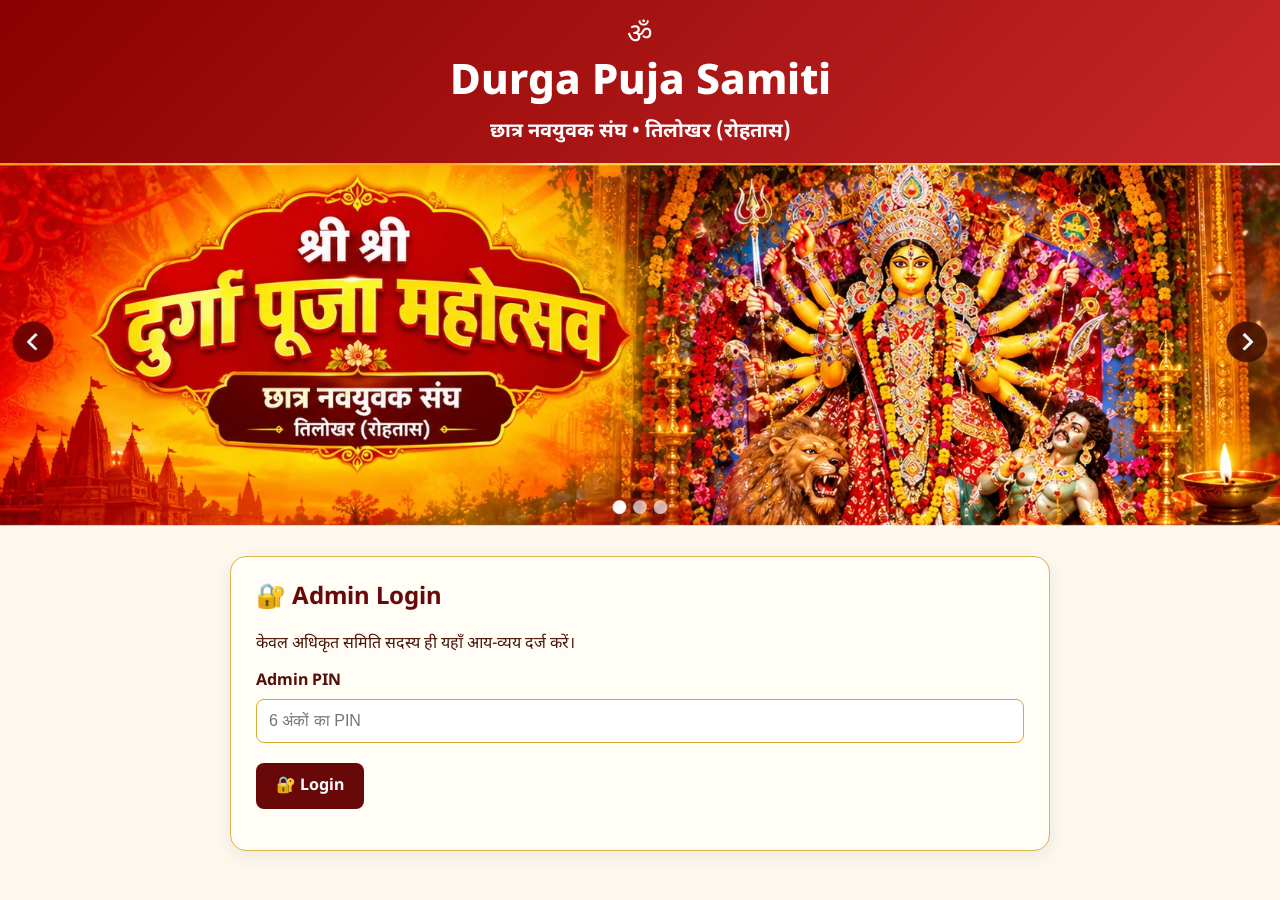
<file: admin.html>
<!DOCTYPE html>
<html lang="hi">
<head>
<meta charset="UTF-8">
<meta name="viewport" content="width=device-width, initial-scale=1.0">

<title>Durga Puja Samiti | आय-व्यय</title>
<link rel="stylesheet" href="style.css">

<style>
/* ================= ADMIN HEADER ================= */
.admin-site-header{
    width:100%;
    background:linear-gradient(135deg,#8b0000,#c62828);
    color:#fff;
    text-align:center;
    padding:22px 15px 18px;
    box-sizing:border-box;
    box-shadow:0 3px 12px rgba(0,0,0,.25);
}

.admin-site-header .om{
    font-size:28px;
    line-height:1;
    margin-bottom:8px;
}

.admin-site-header h1{
    margin:0;
    padding:0;
    font-size:clamp(26px,4vw,42px);
    line-height:1.25;
    font-weight:800;
    color:#fff;
}

.admin-site-header p{
    margin:8px 0 0;
    font-size:clamp(15px,2.2vw,20px);
    font-weight:700;
    color:#fff;
}

/* ================= SINGLE MATA RANI POSTER ================= */
.admin-poster-wrap{
    width:100%;
    background:#000;
    text-align:center;
    line-height:0;
    overflow:hidden;
}

.admin-poster{
    display:block;
    width:100%;
    max-width:none;
    height:auto;
    margin:0;
    object-fit:contain;
}

/* ================= ADMIN CONTENT ================= */
.admin-wrap{
    max-width:850px;
    margin:30px auto;
    padding:0 15px;
}

.admin-card{
    background:#fffdf5;
    border:1px solid #e0b34c;
    border-radius:16px;
    padding:25px;
    margin-bottom:25px;
    box-shadow:0 5px 20px rgba(0,0,0,.08);
}

.admin-card h2{
    color:#690808;
    margin-top:0;
}

.admin-card h3{
    margin-bottom:18px;
}

.admin-card input{
    width:100%;
    box-sizing:border-box;
    padding:12px;
    margin:7px 0 15px;
    border:1px solid #dca72f;
    border-radius:8px;
    font-size:16px;
}

.admin-card label{
    display:block;
    color:#54100b;
    font-weight:bold;
}

.admin-btn{
    border:0;
    border-radius:8px;
    padding:12px 20px;
    font-size:16px;
    font-weight:bold;
    cursor:pointer;
    color:white;
    margin-top:5px;
}

.login-btn{background:#690808;}
.income-btn{background:#16803c;}
.expense-btn{background:#b40000;}
.logout-btn{background:#555;}

.message{
    margin-top:15px;
    font-weight:bold;
}

.hidden{display:none;}

.top-actions{
    display:flex;
    justify-content:space-between;
    align-items:center;
    gap:10px;
    flex-wrap:wrap;
}

.back-btn{
    display:inline-block;
    text-decoration:none;
    background:#e3a900;
    color:#54100b;
    padding:10px 16px;
    border-radius:8px;
    font-weight:bold;
}

@media(max-width:600px){
    .admin-site-header{
        padding:18px 10px 15px;
    }

    .admin-site-header h1{
        font-size:28px;
    }

    .admin-site-header p{
        font-size:15px;
    }

    .admin-card{
        padding:18px;
    }
}
</style>
</head>

<body>

<!-- ================= HEADER ================= -->
<header class="admin-site-header">
    <div class="om">ॐ</div>
    <h1>Durga Puja Samiti</h1>
    <p>छात्र नवयुवक संघ • तिलोखर (रोहतास)</p>
</header>

<!-- ================= ONE STATIC MATA RANI POSTER ================= -->
<section class="admin-poster-wrap">
    <img
        class="admin-poster"
        src="poster-1-puja.jpg"
        alt="माता रानी - दुर्गा पूजा समिति">
</section>

<main class="admin-wrap">

    <!-- LOGIN -->
    <div class="admin-card" id="loginBox">
        <h2>🔐 Admin Login</h2>

        <p>
            केवल अधिकृत समिति सदस्य ही यहाँ आय-व्यय दर्ज करें।
        </p>

        <form id="loginForm">
            <label>
                Admin PIN
                <input
                    type="password"
                    id="adminPin"
                    inputmode="numeric"
                    maxlength="6"
                    placeholder="6 अंकों का PIN"
                    required
                >
            </label>

            <button type="submit" class="admin-btn login-btn">
                🔐 Login
            </button>
        </form>

        <p id="loginMessage" class="message"></p>
    </div>

    <!-- ADMIN PANEL -->
    <div id="adminPanel" class="hidden">

        <div class="admin-card">
            <div class="top-actions">
                <div>
                    <h2>📊 Durga Puja Samiti</h2>
                    <p>
                        यहाँ दर्ज की गई आय-व्यय सीधे Google Sheet में सुरक्षित होगी।
                    </p>
                </div>

                <button
                    type="button"
                    class="admin-btn logout-btn"
                    onclick="logout()">
                    Logout
                </button>
            </div>
        </div>

        <!-- OFFLINE INCOME -->
        <div class="admin-card">
            <h2>🟢 Offline आय जोड़ें</h2>

            <form id="incomeForm">

                <label>
                    दाता का नाम
                    <input
                        type="text"
                        id="incomeName"
                        placeholder="दाता का नाम"
                        required
                    >
                </label>

                <label>
                    गाँव / शहर
                    <input
                        type="text"
                        id="incomeVillage"
                        placeholder="गाँव / शहर"
                        required
                    >
                </label>

                <label>
                    मोबाइल नंबर
                    <input
                        type="tel"
                        id="incomeMobile"
                        maxlength="10"
                        inputmode="numeric"
                        placeholder="मोबाइल नंबर (वैकल्पिक)"
                    >
                </label>

                <label>
                    राशि
                    <input
                        type="number"
                        id="incomeAmount"
                        min="1"
                        placeholder="राशि"
                        required
                    >
                </label>

                <button type="submit" class="admin-btn income-btn">
                    🟢 आय सुरक्षित करें
                </button>

            </form>

            <p id="incomeMessage" class="message"></p>
        </div>

        <!-- OFFLINE EXPENSE -->
        <div class="admin-card">
            <h2>🔴 Offline व्यय जोड़ें</h2>

            <form id="expenseForm">

                <label>
                    खर्च का विवरण
                    <input
                        type="text"
                        id="expenseDescription"
                        placeholder="जैसे: पंडाल सजावट"
                        required
                    >
                </label>

                <label>
                    राशि
                    <input
                        type="number"
                        id="expenseAmount"
                        min="1"
                        placeholder="खर्च की राशि"
                        required
                    >
                </label>

                <button type="submit" class="admin-btn expense-btn">
                    🔴 व्यय सुरक्षित करें
                </button>

            </form>

            <p id="expenseMessage" class="message"></p>
        </div>

    </div>
</main>

<script>
const SCRIPT_URL =
"https://script.google.com/macros/s/AKfycbz3_GtBFIWVwN2rEtzAJhnSBKGqxDrXJjQHf4XSmtJ7HDodZa-BKbPIz9LtIOlBVN5f/exec";

/* ================= LOGIN ================= */
document.getElementById("loginForm").addEventListener("submit", async function(e){
    e.preventDefault();

    const pin = document.getElementById("adminPin").value.trim();
    const message = document.getElementById("loginMessage");

    message.textContent = "Login जाँच रहा है...";

    try{
        const response = await fetch(SCRIPT_URL,{
            method:"POST",
            headers:{
                "Content-Type":"text/plain;charset=utf-8"
            },
            body:JSON.stringify({
                action:"adminLogin",
                pin:pin
            })
        });

        const result = (await response.text()).trim();

        if(result === "LOGIN_OK"){
            sessionStorage.setItem("durgaAdminPin", pin);
            document.getElementById("loginBox").classList.add("hidden");
            document.getElementById("adminPanel").classList.remove("hidden");
        }else{
            message.textContent = "❌ गलत Admin PIN";
        }

    }catch(error){
        message.textContent = "❌ Server से संपर्क नहीं हो पाया।";
    }
});

/* ================= OFFLINE INCOME ================= */
document.getElementById("incomeForm").addEventListener("submit", async function(e){
    e.preventDefault();

    const pin = sessionStorage.getItem("durgaAdminPin");

    if(!pin){
        location.reload();
        return;
    }

    const name = document.getElementById("incomeName").value.trim();
    const village = document.getElementById("incomeVillage").value.trim();
    const mobile = document.getElementById("incomeMobile").value.trim();
    const amount = Number(document.getElementById("incomeAmount").value);
    const message = document.getElementById("incomeMessage");

    if(mobile && !/^\d{10}$/.test(mobile)){
        message.textContent = "❌ मोबाइल नंबर 10 अंकों का होना चाहिए।";
        return;
    }

    message.textContent = "आय सुरक्षित की जा रही है...";

    try{
        const response = await fetch(SCRIPT_URL,{
            method:"POST",
            headers:{
                "Content-Type":"text/plain;charset=utf-8"
            },
            body:JSON.stringify({
                action:"addOfflineIncome",
                pin:pin,
                donorName:name,
                village:village,
                mobile:mobile,
                amount:amount
            })
        });

        const result = (await response.text()).trim();

        if(result.includes("OFFLINE_INCOME_OK")){
            message.textContent = "✅ Offline आय सफलतापूर्वक सुरक्षित हो गई।";
            this.reset();

        }else if(result.includes("INVALID_PIN")){
            sessionStorage.removeItem("durgaAdminPin");
            alert("Admin PIN मान्य नहीं है।");
            location.reload();

        }else if(result.startsWith("<!DOCTYPE html")){
            message.textContent = "✅ आय Google Sheet में सुरक्षित हो गई।";
            this.reset();

        }else{
            message.textContent = "❌ " + result;
        }

    }catch(error){
        message.textContent = "❌ Server से संपर्क नहीं हो पाया।";
    }
});

/* ================= OFFLINE EXPENSE ================= */
document.getElementById("expenseForm").addEventListener("submit", async function(e){
    e.preventDefault();

    const pin = sessionStorage.getItem("durgaAdminPin");

    if(!pin){
        location.reload();
        return;
    }

    const description =
        document.getElementById("expenseDescription").value.trim();

    const amount =
        Number(document.getElementById("expenseAmount").value);

    const message =
        document.getElementById("expenseMessage");

    message.textContent = "व्यय सुरक्षित किया जा रहा है...";

    try{
        const response = await fetch(SCRIPT_URL,{
            method:"POST",
            headers:{
                "Content-Type":"text/plain;charset=utf-8"
            },
            body:JSON.stringify({
                action:"addOfflineExpense",
                pin:pin,
                description:description,
                amount:amount
            })
        });

        const result = (await response.text()).trim();

        if(result === "OFFLINE_EXPENSE_OK"){
            message.textContent =
                "✅ Offline व्यय सफलतापूर्वक सुरक्षित हो गया।";
            this.reset();

        }else if(result === "INVALID_PIN"){
            sessionStorage.removeItem("durgaAdminPin");
            alert("Admin PIN मान्य नहीं है।");
            location.reload();

        }else{
            message.textContent = "❌ " + result;
        }

    }catch(error){
        message.textContent = "❌ Server से संपर्क नहीं हो पाया।";
    }
});

/* ================= LOGOUT ================= */
function logout(){
    sessionStorage.removeItem("durgaAdminPin");
    location.reload();
}
</script>

</body>
</html>
</file>
<file: style.css>
@import url('https://fonts.googleapis.com/css2?family=Noto+Sans+Devanagari:wght@400;500;600;700;800&display=swap');

* {
  box-sizing: border-box;
}

html {
  scroll-behavior: smooth;
}

body {
  margin: 0;
  font-family: 'Noto Sans Devanagari', sans-serif;
  background: #fff8ef;
  color: #4a1608;
}

/* ================= HEADER ================= */

.site-header {
  width: 100%;
  background: linear-gradient(135deg, #8b0000, #c62828);
  color: white;
  position: sticky;
  top: 0;
  z-index: 1000;
  box-shadow: 0 3px 12px rgba(0,0,0,.25);
}

.header-inner {
  max-width: 1200px;
  margin: auto;
  padding: 12px 18px;
  display: flex;
  align-items: center;
  justify-content: space-between;
  gap: 15px;
}

.brand {
  font-size: 21px;
  font-weight: 800;
  line-height: 1.35;
}

.nav {
  display: flex;
  align-items: center;
  justify-content: center;
  gap: 8px;
  flex-wrap: wrap;
}

.nav a {
  color: white;
  text-decoration: none;
  padding: 8px 11px;
  border-radius: 7px;
  font-weight: 600;
  font-size: 14px;
}

.nav a:hover {
  background: rgba(255,255,255,.18);
}

/* ================= POSTER SLIDER ================= */

.hero {
  width: 100%;
  margin: 0;
  padding: 0;
  overflow: hidden;
  background: #000;
}

.slides {
  width: 100%;
  display: flex;
  justify-content: center;
  align-items: center;
  background: #000;
  overflow: hidden;
}

/* सबसे जरूरी हिस्सा:
   Poster पूरा दिखाई देगा, किनारे नहीं कटेंगे */
.slide {
  width: 100%;
  height: auto;
  max-width: 100%;
  object-fit: contain;
  object-position: center center;
  display: none;
  margin: 0 auto;
}

.slide.active {
  display: block;
}

/* Arrow buttons */

.slider-arrow {
  position: absolute;
  top: 50%;
  transform: translateY(-50%);
  width: 42px;
  height: 42px;
  border: none;
  border-radius: 50%;
  background: rgba(0,0,0,.5);
  color: white;
  font-size: 25px;
  cursor: pointer;
  z-index: 10;
}

.slider-arrow:hover {
  background: rgba(0,0,0,.75);
}

.slider-arrow.prev {
  left: 12px;
}

.slider-arrow.next {
  right: 12px;
}

/* Dots */

.dots {
  position: absolute;
  bottom: 12px;
  left: 0;
  right: 0;
  text-align: center;
  z-index: 10;
}

.dot {
  width: 9px;
  height: 9px;
  margin: 4px;
  border-radius: 50%;
  border: none;
  background: rgba(255,255,255,.6);
  cursor: pointer;
}

.dot.active {
  background: #fff;
}

/* ================= CONTENT ================= */

.container {
  width: 92%;
  max-width: 1100px;
  margin: 30px auto;
}

.section {
  background: white;
  padding: 25px;
  margin-bottom: 25px;
  border-radius: 14px;
  box-shadow: 0 3px 15px rgba(0,0,0,.10);
}

.section h2 {
  margin-top: 0;
  color: #9b1700;
  text-align: center;
}

/* ================= BUTTON ================= */

button,
.btn {
  font-family: inherit;
}

.btn {
  display: inline-block;
  padding: 11px 18px;
  background: #c62828;
  color: white;
  border: none;
  border-radius: 8px;
  text-decoration: none;
  cursor: pointer;
  font-weight: 700;
}

.btn:hover {
  background: #9b1c1c;
}

/* ================= FOOTER ================= */

footer {
  background: #5d1008;
  color: white;
  text-align: center;
  padding: 30px 15px;
  margin-top: 35px;
}

footer h3 {
  margin-top: 0;
}

footer p {
  margin: 7px 0;
}

/* ================= MOBILE ================= */

@media (max-width: 768px) {

  .header-inner {
    flex-direction: column;
    padding: 10px;
  }

  .brand {
    text-align: center;
    font-size: 18px;
  }

  .nav {
    gap: 4px;
  }

  .nav a {
    font-size: 12px;
    padding: 6px 7px;
  }

  /* Mobile में भी पूरा poster */
  .slides {
    width: 100%;
    height: auto;
  }

  .slide {
    width: 100%;
    height: auto;
    max-height: none;
    object-fit: contain;
  }

  .slider-arrow {
    width: 34px;
    height: 34px;
    font-size: 20px;
  }

  .slider-arrow.prev {
    left: 6px;
  }

  .slider-arrow.next {
    right: 6px;
  }

  .section {
    padding: 18px 14px;
  }
}

/* ================= VERY SMALL MOBILE ================= */

@media (max-width: 420px) {

  .brand {
    font-size: 16px;
  }

  .nav a {
    font-size: 11px;
    padding: 5px 6px;
  }

  .slider-arrow {
    width: 30px;
    height: 30px;
    font-size: 18px;
  }
}
</file>
